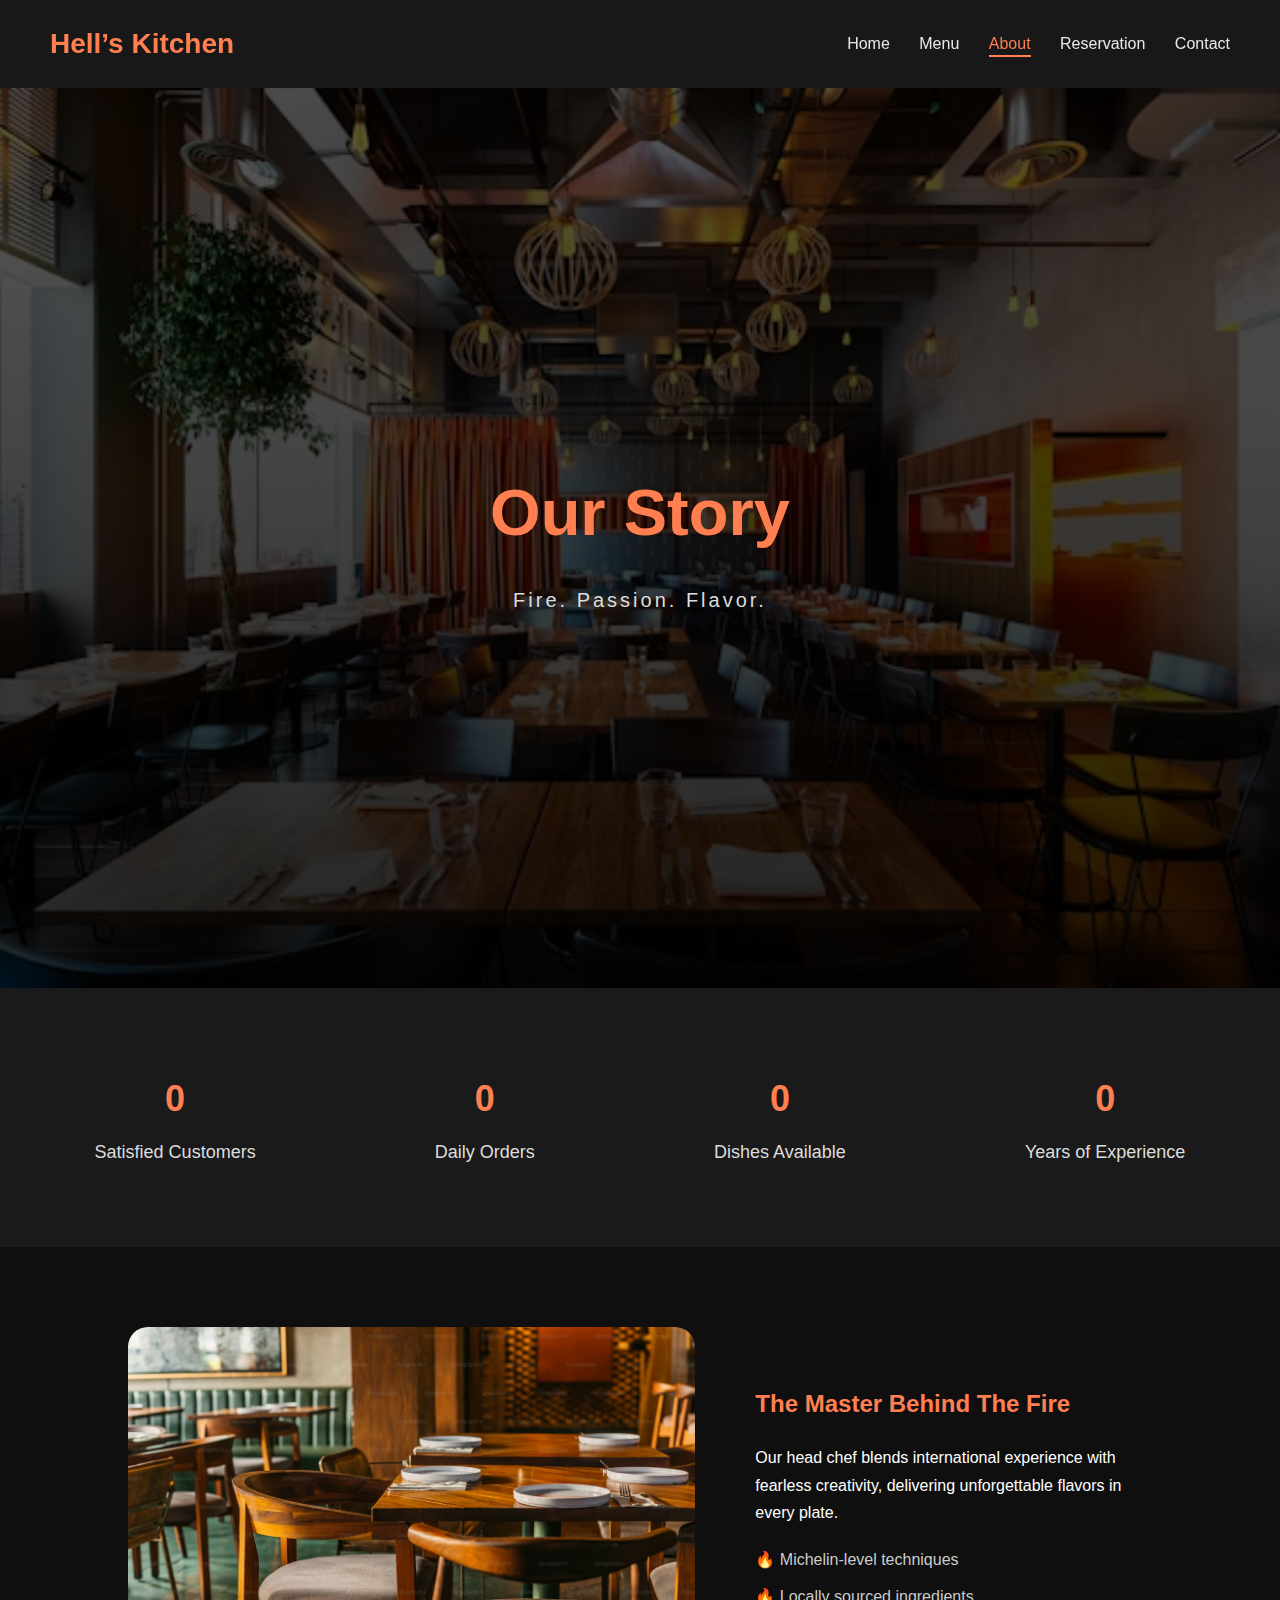
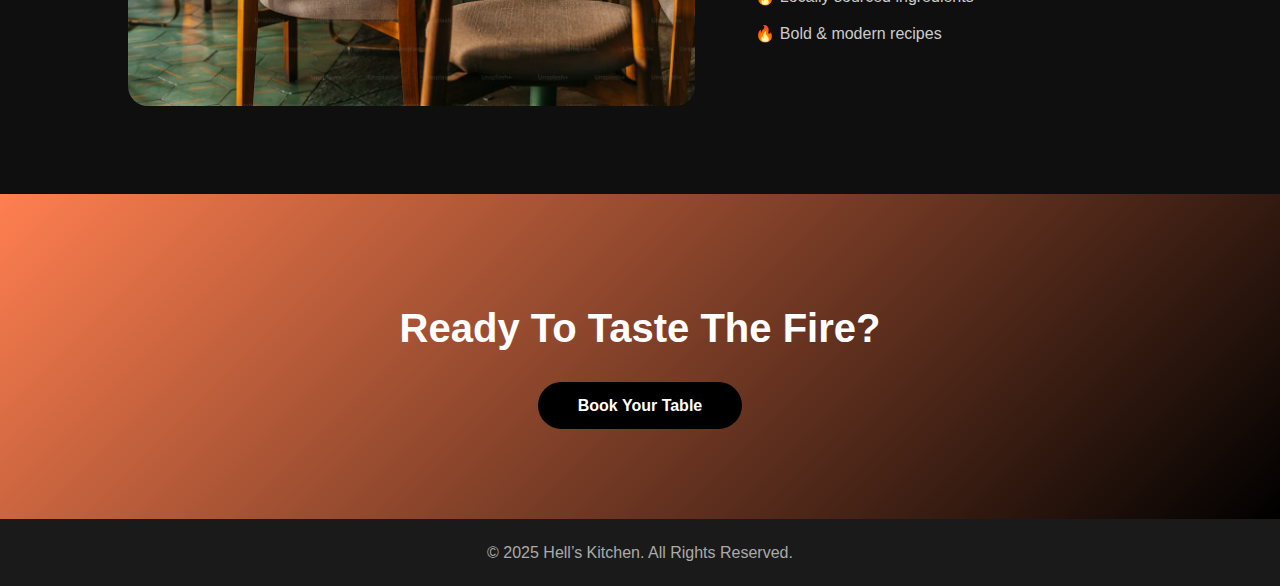
<file: about.html>
<!DOCTYPE html>
<html lang="en">

<head>
    <meta charset="UTF-8">
    <title>About Us | Hell’s Kitchen</title>
    <meta name="viewport" content="width=device-width, initial-scale=1.0">
    <link rel="stylesheet" href="css/style.css">
</head>

<body>

    <header class="navbar">
        <div class="logo">Hell’s Kitchen</div>
        <nav>
            <a href="index.html">Home</a>
            <a href="menu.html">Menu</a>
            <a href="about.html" class="active">About</a>
            <a href="reservation.html">Reservation</a>
            <a href="contact.html">Contact</a>
        </nav>
    </header>


    <section class="about-hero-slider">
    
        <div class="overlay"></div>
    
        <div class="about-hero-content">
            <h1>Our Story</h1>
            <p>Fire. Passion. Flavor.</p>
        </div>
    
        <div class="hero-slider">
            <div class="hero-slides">
    
                <div class="hero-slide active">
                    <img src="images/contact.avif" alt="">
                </div>
    
                <div class="hero-slide">
                    <img src="images/home.avif" alt="">
                </div>
    
                <div class="hero-slide">
                    <img src="images/table.avif" alt="">
                </div>
    
            </div>
        </div>
    
    </section>


    <!-- Stats -->
        <section class="counter-section">
        <div class="counter-box">
            <div id="count1">0</div>
            <p>Satisfied Customers</p>
        </div>
        <div class="counter-box">
            <div id="count2">0</div>
            <p>Daily Orders</p>
        </div>
        <div class="counter-box">
            <div id="count3">0</div>
            <p>Dishes Available</p>
        </div>
        <div class="counter-box">
            <div id="count4">0</div>
            <p>Years of Experience</p>
        </div>
    </section> 

    <!-- Chef -->
    <section class="about-chef">
        <div class="chef-img">
            <img src="images/table.avif" alt="">
        </div>
        <div class="chef-text">
            <h2>The Master Behind The Fire</h2>
            <p>
                Our head chef blends international experience with fearless creativity,
                delivering unforgettable flavors in every plate.
            </p>
            <ul>
                <li>🔥 Michelin-level techniques</li>
                <li>🔥 Locally sourced ingredients</li>
                <li>🔥 Bold & modern recipes</li>
            </ul>
        </div>
    </section>

    <!-- CTA -->
    <section class="about-cta">
        <h2>Ready To Taste The Fire?</h2>
        <a href="reservation.html">Book Your Table</a>
    </section>

    <footer>
        <p>© 2025 Hell’s Kitchen. All Rights Reserved.</p>
    </footer>

    <script src="./JS/script.js"></script>
</body>

</html>
</file>
<file: css/style.css>
* {
    margin: 0;
    padding: 0;
    box-sizing: border-box;
    font-family: 'Poppins', sans-serif;
}

body {
    background: #0f0f0f;
    color: #ffffff;
    line-height: 1.7;
}

a {
    text-decoration: none;
    color: inherit;
}

    /* Navbar (Global)*/
.navbar {
    display: flex;
    justify-content: space-between;
    align-items: center;
    padding: 20px 50px;
    background: rgba(26, 26, 26, 0.8);
    backdrop-filter: blur(10px);
    color: #fff;
    position: sticky;
    top: 0;
    z-index: 1000;
    transition: 0.3s;
}

.logo {
    font-size: 28px;
    font-weight: 700;
    color: #ff7f50;
    transition: transform 0.3s, color 0.3s;
}

.logo:hover {
    color: #ffa07a;
    transform: scale(1.1);
}

nav a {
    margin-left: 25px;
    font-size: 16px;
    opacity: 0.9;
    position: relative;
    transition: 0.3s;
}

nav a::after {
    content: '';
    position: absolute;
    width: 0;
    height: 2px;
    background: #ff7f50;
    left: 0;
    bottom: -5px;
    transition: 0.3s;
}

nav a:hover::after,
nav a.active::after {
    width: 100%;
}

nav a:hover,
nav a.active {
    opacity: 1;
    color: #ff7f50;
}

    /* Footer (Global)*/
footer {
    background: #1a1a1a;
    text-align: center;
    padding: 20px;
    color: #aaa;
}

   /* Sections (Global) */
.section {
    padding: 80px 60px;
    text-align: center;
}

.section-title {
    font-size: 40px;
    margin-bottom: 40px;
    color: #e63946;
}


   /* Home Section */
.hero {
    height: 90vh;
    background: linear-gradient(rgba(0, 0, 0, .65), rgba(0, 0, 0, .65)),
        url(../images/home.avif);
    background-size: cover;
    background-position: center;
    display: flex;
    flex-direction: column;
    justify-content: center;
    align-items: center;
    text-align: center;
}

.hero h2 {
    font-size: 60px;
    margin-bottom: 15px;
}

.hero p {
    font-size: 20px;
    margin-bottom: 25px;
    opacity: 0.9;
}


.menu-bg {
    position: relative;
    min-height: 100vh;
    padding: 120px 60px;
    background-size: cover;
    background-position: center;
    background-attachment: fixed;
}

/* Background Images */
.menu-bg.steaks {
    background-image: url(../images/steaks.jpeg);
}

.menu-bg.pasta {
    background-image: url(../images/pasta.jpeg);
}

.menu-bg.desserts {
    background-image: url(../images/desserts.jpeg);
}

/* Overlay */
.menu-bg .overlay {
    position: absolute;
    inset: 0;
    background: linear-gradient(rgba(15, 15, 15, 0.7),
            rgba(0, 0, 0, 0.9));
    z-index: 1;
}

.menu-content {
    position: relative;
    z-index: 2;
    max-width: 1200px;
    margin: auto;
}

.menu-content h2 {
    text-align: center;
    font-size: 46px;
    color: #ff7f50;
    margin-bottom: 60px;
    letter-spacing: 1px;
}

.menu-items {
    display: grid;
    grid-template-columns: repeat(auto-fit, minmax(280px, 1fr));
    gap: 35px;
}

.menu-card-ai {
    background: rgba(26, 26, 26, 0.75);
    backdrop-filter: blur(12px);
    border-radius: 24px;
    overflow: hidden;
    display: flex;
    flex-direction: column;
    cursor: pointer;
    border: 1px solid rgba(255, 127, 80, 0.25);
    box-shadow: 0 15px 40px rgba(0, 0, 0, 0.6);
    transition: 0.4s ease;
}

.menu-card-ai:hover {
    transform: translateY(-12px) scale(1.02);
    box-shadow: 0 25px 60px rgba(255, 127, 80, 0.45);
}

/* Image */
.menu-card-img {
    position: relative;
    height: 220px;
    overflow: hidden;
}

.menu-card-img img {
    width: 100%;
    height: 100%;
    object-fit: cover;
    transition: 0.5s ease;
}

.menu-card-ai:hover img {
    transform: scale(1.1);
}

/* Tag */
.menu-tag {
    position: absolute;
    top: 15px;
    left: 15px;
    background: #ff7f50;
    color: #fff;
    font-size: 12px;
    padding: 6px 14px;
    border-radius: 20px;
    letter-spacing: 0.5px;
}

/* =====================
   Card Content
===================== */
.menu-card-content {
    padding: 22px;
}

.menu-title {
    font-size: 22px;
    margin-bottom: 10px;
}

.menu-desc {
    font-size: 14px;
    color: #cccccc;
    line-height: 1.6;
    margin-bottom: 18px;
}

/* =====================
   Card Footer
===================== */
.menu-card-footer {
    display: flex;
    justify-content: space-between;
    align-items: center;
}

.menu-price {
    font-size: 20px;
    font-weight: bold;
    color: #ff7f50;
}

.menu-rating {
    font-size: 14px;
    color: #f5c518;
}

/* About Hero Slider */
.about-hero-slider {
    position: relative;
    height: 100vh;
    overflow: hidden;
}

.about-hero-slider .overlay {
    position: absolute;
    inset: 0;
    background: linear-gradient(rgba(0, 0, 0, 0.65),
            rgba(0, 0, 0, 0.85));
    z-index: 1;
}

.about-hero-content {
    position: absolute;
    z-index: 3;
    top: 50%;
    left: 50%;
    text-align: center;
    transform: translate(-50%, -50%);
    animation: fadeUp 1.2s ease forwards;
}

@keyframes fadeUp {
    from {
        opacity: 0;
        transform: translate(-50%, calc(-50% + 40px));
    }

    to {
        opacity: 1;
        transform: translate(-50%, -50%);
    }
}

.about-hero-content h1 {
    font-size: 65px;
    color: #ff7f50;
    margin-bottom: 15px;
}

.about-hero-content p {
    font-size: 20px;
    color: #ddd;
    letter-spacing: 3px;
}

.hero-slider,
.hero-slides {
    width: 100%;
    height: 100%;
}

.hero-slide {
    position: absolute;
    inset: 0;
    opacity: 0;
    transition: opacity 0.8s ease-in-out;
}

.hero-slide.active {
    opacity: 1;
}

.hero-slide img {
    width: 100%;
    height: 100%;
    object-fit: cover;
}

.about-story {
    display: flex;
    padding: 80px 10%;
    gap: 60px;
    align-items: center;
}

.story-text h2 {
    color: #ff7f50;
    margin-bottom: 20px;
}

.story-text p {
    line-height: 1.8;
    color: #ccc;
}

.story-img img {
    width: 100%;
    border-radius: 20px;
    transform: scale(0.9);
    transition: 0.6s;
}

.story-img img:hover {
    transform: scale(1);
}

.counter-section {
    display: flex;
    justify-content: space-around;
    background: #1a1a1a;
    padding: 80px 20px;
    color: #ff7f50;
    font-size: 36px;
    font-weight: bold;
    flex-wrap: wrap;
    gap: 30px;
    text-align: center;
}

.counter-box p {
    font-size: 18px;
    font-weight: normal;
    color: #ddd;
    margin-top: 8px;
}

.about-stats {
    background: #111;
    display: flex;
    justify-content: space-around;
    padding: 60px 0;
}

.stat h3 {
    font-size: 50px;
    color: #ff7f50;
}

.stat span {
    display: block;
    margin-top: 10px;
    letter-spacing: 2px;
    color: #ccc;
}

.about-chef {
    display: flex;
    gap: 60px;
    padding: 80px 10%;
    align-items: center;
}

.chef-img img {
    width: 100%;
    border-radius: 20px;
}

.chef-text h2 {
    color: #ff7f50;
    margin-bottom: 20px;
}

.chef-text ul {
    list-style: none;
    margin-top: 20px;
}

.chef-text li {
    margin-bottom: 10px;
    color: #ccc;
}

.about-cta {
    text-align: center;
    padding: 100px 20px;
    background: linear-gradient(135deg, #ff7f50, #000);
}

.about-cta h2 {
    font-size: 40px;
    margin-bottom: 30px;
}

.about-cta a {
    padding: 15px 40px;
    background: #000;
    color: #fff;
    text-decoration: none;
    font-weight: bold;
    border-radius: 30px;
    transition: 0.4s;
}

.about-cta a:hover {
    background: #fff;
    color: #000;
}



   /* Reservation Section */
.reservation-section {
    display: flex;
    justify-content: center;
    align-items: center;
    padding: 80px 20px;
    background: linear-gradient(rgba(15, 15, 15, 0.7), rgba(15, 15, 15, 0.7)), url(../images/table.avif);
    background-size: cover;
    background-position: center;
    min-height: 100vh;
}

.reservation-container {
    background: #1a1a1a;
    padding: 50px 30px;
    border-radius: 20px;
    max-width: 500px;
    width: 100%;
    text-align: center;
    box-shadow: 0 15px 35px rgba(0, 0, 0, 0.4);
}

.reservation-container h2 {
    font-size: 36px;
    color: #ff7f50; 
    margin-bottom: 15px;
}

.reservation-container p {
    font-size: 16px;
    margin-bottom: 30px;
    color: #ddd; 
}

.reservation-form {
    display: flex;
    flex-direction: column;
    gap: 15px;
}

.reservation-form input,
.reservation-form select,
.reservation-form textarea {
    padding: 12px 15px;
    border-radius: 10px;
    border: 1px solid #333; 
    outline: none;
    font-size: 14px;
    background: #0f0f0f; 
    color: #fff; 
}

.reservation-form textarea {
    resize: none;
}

.btn {
    padding: 14px;
    border: none;
    border-radius: 30px;
    font-size: 16px;
    background: #ff7f50; 
    color: #fff; 
    cursor: pointer;
    transition: 0.3s;
}

.btn:hover {
    background: #ffa07a; 
}








   /* Contact Section */
.contact-hero {
    height: 40vh;
    display: flex;
    justify-content: center;
    align-items: center;
    background: linear-gradient(rgba(0, 0, 0, 0.4), rgba(0, 0, 0, 0.4)), url(../images/home.avif);
    background-size: cover;
    background-position: center;
    text-align: center;
    color: #fff;
}

.contact-hero-text h2 {
    font-size: 42px;
    margin-bottom: 15px;
}

.contact-hero-text p {
    font-size: 18px;
    opacity: 0.9;
}

.contact-main {
    max-width: 1100px;
    margin: 60px auto;
    padding: 0 20px;
}

.contact-info {
    text-align: center;
    margin-bottom: 50px;
}

.contact-info h2 {
    color: #ff7f50;
    font-size: 36px;
    margin-bottom: 15px;
}

.contact-info p {
    font-size: 16px;
    color: #ddd;
    margin-bottom: 30px;
}

.info-cards {
    display: grid;
    grid-template-columns: repeat(auto-fit, minmax(250px, 1fr));
    gap: 25px;
}

.info-cards .card {
    background: #1a1a1a;
    padding: 25px;
    border-radius: 15px;
    text-align: center;
    transition: 0.3s;
    cursor: pointer;
}

.info-cards .card:hover {
    transform: translateY(-5px);
    background: #ff7f50;
    color: #fff;
}

.contact-form-section {
    text-align: center;
    margin-bottom: 60px;
}

.contact-form-section h2 {
    color: #ff7f50;
    font-size: 32px;
    margin-bottom: 20px;
}

.contact-form {
    max-width: 500px;
    margin: auto;
    display: flex;
    flex-direction: column;
    gap: 15px;
}

.contact-form input,
.contact-form textarea {
    padding: 12px 15px;
    border-radius: 10px;
    border: 1px solid #ccc;
    outline: none;
    font-size: 14px;
    background: #1a1a1a;
    color: #fff;
}

.contact-form textarea {
    resize: none;
}

.contact-form .btn {
    padding: 14px;
    border: none;
    border-radius: 30px;
    font-size: 16px;
    background: #ff7f50;
    color: #fff;
    cursor: pointer;
    transition: 0.3s;
}

.contact-form .btn:hover {
    background: #ffa07a;
}






/* =========================
   Responsive Media Queries
========================= */
@media (max-width: 992px) {
    .navbar { flex-direction: column; padding: 15px 20px; }
    nav a { margin: 10px 0; }
}

@media (max-width: 900px) {
    .about-story,
    .about-chef { flex-direction: column; padding: 40px 10%; }
    .about-hero-content h1 { font-size: 45px; }
    .about-hero-content p { font-size: 16px; }
}

@media (max-width: 768px) {
    .contact-main { margin: 40px 10px; }
    .contact-info h2, .contact-form-section h2 { font-size: 28px; }
    .contact-hero { height: 30vh; }
    .contact-hero-text h2 { font-size: 28px; }
    .contact-hero-text p { font-size: 14px; }
    .reservation-section { padding: 40px 10px; }
    .reservation-container { padding: 30px 20px; }
    .menu-bg { padding: 100px 30px; }
    .menu-content h2 { font-size: 34px; }
}

@media (max-width: 480px) {
    .info-cards { grid-template-columns: 1fr; }
    .contact-form input,
    .contact-form textarea { font-size: 14px; padding: 10px; }
    .contact-form .btn { font-size: 14px; padding: 12px; }
    .hero, .about-hero-slider { height: 50vh; }
    .menu-items { grid-template-columns: 1fr; }
}
</file>
